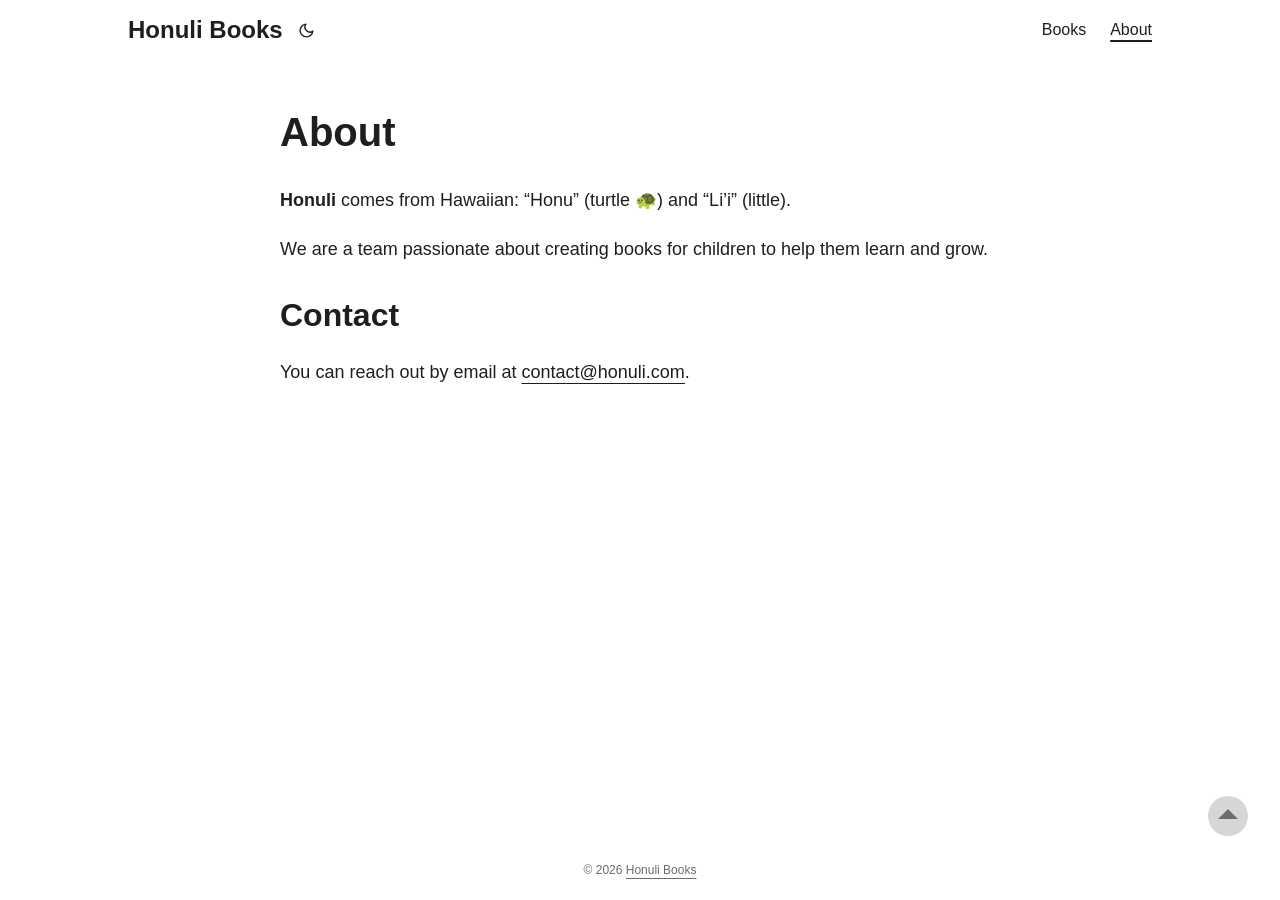
<file: about/index.html>
<!doctype html><html lang=en dir=auto data-theme=auto><head><meta charset=utf-8><meta http-equiv=X-UA-Compatible content="IE=edge"><meta name=viewport content="width=device-width,initial-scale=1,shrink-to-fit=no"><meta name=robots content="index, follow"><title>About | Honuli Books</title><meta name=keywords content><meta name=description content="Honuli Books is a team passionate about creating books that help children learn and grow. Honuli means little turtle in Hawaiian."><meta name=author content="Honuli Books"><link rel=canonical href=https://honuli.com/about/><link crossorigin=anonymous href=/assets/css/stylesheet.5b4fe69f0f1245df235192451e72b30e1bdfe142afe93c759d66660b2ce7c159.css integrity="sha256-W0/mnw8SRd8jUZJFHnKzDhvf4UKv6Tx1nWZmCyznwVk=" rel="preload stylesheet" as=style><link rel=icon href=https://honuli.com/favicon.png><link rel=icon type=image/png sizes=16x16 href=https://honuli.com/favicon.png><link rel=icon type=image/png sizes=32x32 href=https://honuli.com/favicon.png><link rel=apple-touch-icon href=https://honuli.com/favicon.png><link rel=mask-icon href=https://honuli.com/favicon.png><meta name=theme-color content="#2e2e33"><meta name=msapplication-TileColor content="#2e2e33"><link rel=alternate hreflang=en href=https://honuli.com/about/><noscript><style>#theme-toggle,.top-link{display:none}</style><style>@media(prefers-color-scheme:dark){:root{--theme:rgb(29, 30, 32);--entry:rgb(46, 46, 51);--primary:rgb(218, 218, 219);--secondary:rgb(155, 156, 157);--tertiary:rgb(65, 66, 68);--content:rgb(196, 196, 197);--code-block-bg:rgb(46, 46, 51);--code-bg:rgb(55, 56, 62);--border:rgb(51, 51, 51);color-scheme:dark}.list{background:var(--theme)}.toc{background:var(--entry)}}</style></noscript><script>localStorage.getItem("pref-theme")==="dark"?document.querySelector("html").dataset.theme="dark":localStorage.getItem("pref-theme")==="light"?document.querySelector("html").dataset.theme="light":window.matchMedia("(prefers-color-scheme: dark)").matches?document.querySelector("html").dataset.theme="dark":document.querySelector("html").dataset.theme="light"</script><script async src="https://www.googletagmanager.com/gtag/js?id=G-3EB29D9GT5"></script><script>var doNotTrack=!1,dnt=navigator.doNotTrack||window.doNotTrack||navigator.msDoNotTrack,doNotTrack=dnt=="1"||dnt=="yes";if(!doNotTrack){window.dataLayer=window.dataLayer||[];function gtag(){dataLayer.push(arguments)}gtag("js",new Date),gtag("config","G-3EB29D9GT5")}</script><meta property="og:url" content="https://honuli.com/about/"><meta property="og:site_name" content="Honuli Books"><meta property="og:title" content="About"><meta property="og:description" content="Honuli Books is a team passionate about creating books that help children learn and grow. Honuli means little turtle in Hawaiian."><meta property="og:locale" content="en_US"><meta property="og:type" content="article"><meta property="article:published_time" content="2023-11-26T14:00:00+00:00"><meta property="article:modified_time" content="2026-10-12T23:17:01+01:00"><meta property="og:image" content="https://honuli.com/logo.png"><meta name=twitter:card content="summary_large_image"><meta name=twitter:image content="https://honuli.com/logo.png"><meta name=twitter:title content="About"><meta name=twitter:description content="Honuli Books is a team passionate about creating books that help children learn and grow. Honuli means little turtle in Hawaiian."><meta name=twitter:site content="@honu_li"><script type=application/ld+json>{"@context":"https://schema.org","@graph":[{"@id":"https://honuli.com/about/","@type":"WebPage","description":"Honuli Books is a team passionate about creating books that help children learn and grow. Honuli means little turtle in Hawaiian.","inLanguage":"en","isPartOf":{"@id":"https://honuli.com/#website"},"name":"About","publisher":{"@id":"https://honuli.com/#organization"},"url":"https://honuli.com/about/"},{"@type":"BreadcrumbList","itemListElement":[{"@type":"ListItem","item":"https://honuli.com/","name":"Honuli Books","position":1},{"@type":"ListItem","item":"https://honuli.com/about/","name":"About","position":2}]}]}</script></head><body id=top><header class=header><nav class=header-nav><div class=logo><a href=https://honuli.com/ accesskey=h title="Honuli Books (Alt + H)">Honuli Books</a><div class=logo-switches><button id=theme-toggle class=theme-toggle accesskey=t title="(Alt + T)" aria-label="Toggle theme">
<svg class="moon" width="17" height="17" viewBox="0 0 24 24" fill="none" stroke="currentColor" stroke-width="2" stroke-linecap="round" stroke-linejoin="round"><path d="M21 12.79A9 9 0 1111.21 3 7 7 0 0021 12.79z"/></svg>
<svg class="sun" width="17" height="17" viewBox="0 0 24 24" fill="none" stroke="currentColor" stroke-width="2" stroke-linecap="round" stroke-linejoin="round"><circle cx="12" cy="12" r="5"/><line x1="12" y1="1" x2="12" y2="3"/><line x1="12" y1="21" x2="12" y2="23"/><line x1="4.22" y1="4.22" x2="5.64" y2="5.64"/><line x1="18.36" y1="18.36" x2="19.78" y2="19.78"/><line x1="1" y1="12" x2="3" y2="12"/><line x1="21" y1="12" x2="23" y2="12"/><line x1="4.22" y1="19.78" x2="5.64" y2="18.36"/><line x1="18.36" y1="5.64" x2="19.78" y2="4.22"/></svg></button></div></div><ul id=menu class=menu><li><a href=https://honuli.com/books/ title=Books><span>Books</span></a></li><li><a href=https://honuli.com/about/ title=About><span class=active>About</span></a></li></ul></nav></header><main class=main><article class=post-single><header class=post-header><h1 class="post-title entry-hint-parent">About</h1><div class=post-description>Honuli Books is a team passionate about creating books that help children learn and grow. Honuli means little turtle in Hawaiian.</div></header><div class="post-content md-content"><p><strong>Honuli</strong> comes from Hawaiian: &ldquo;Honu&rdquo; (turtle 🐢) and &ldquo;Li&rsquo;i&rdquo; (little).</p><p>We are a team passionate about creating books for children to help them learn and grow.</p><h2 id=contact>Contact<a hidden class=anchor aria-hidden=true href=#contact>#</a></h2><p>You can reach out by email at <a href=mailto:contact@honuli.com>contact@honuli.com</a>.</p></div><footer class=post-footer><ul class=post-tags></ul></footer></article></main><footer class=footer><span>&copy; 2026 <a href=https://honuli.com/>Honuli Books</a></span></footer><a href=#top aria-label="go to top" title="Go to Top (Alt + G)" class=top-link id=top-link accesskey=g><svg viewBox="0 0 12 6" fill="currentColor"><path d="M12 6H0l6-6z"/></svg>
</a><script>let menu=document.getElementById("menu");menu&&(menu.scrollLeft=localStorage.getItem("menu-scroll-position"),menu.onscroll=function(){localStorage.setItem("menu-scroll-position",menu.scrollLeft)}),document.querySelectorAll('a[href^="#"]').forEach(e=>{e.addEventListener("click",function(e){e.preventDefault();var t=this.getAttribute("href").substr(1);window.matchMedia("(prefers-reduced-motion: reduce)").matches?document.querySelector(`[id='${decodeURIComponent(t)}']`).scrollIntoView():document.querySelector(`[id='${decodeURIComponent(t)}']`).scrollIntoView({behavior:"smooth"}),t==="top"?history.replaceState(null,null," "):history.pushState(null,null,`#${t}`)})})</script><script>var mybutton=document.getElementById("top-link");window.onscroll=function(){document.body.scrollTop>800||document.documentElement.scrollTop>800?(mybutton.style.visibility="visible",mybutton.style.opacity="1"):(mybutton.style.visibility="hidden",mybutton.style.opacity="0")}</script><script>document.getElementById("theme-toggle").addEventListener("click",()=>{document.body.className.includes("dark")?(document.body.classList.remove("dark"),localStorage.setItem("pref-theme","light")):(document.body.classList.add("dark"),localStorage.setItem("pref-theme","dark"))})</script></body></html>
</file>
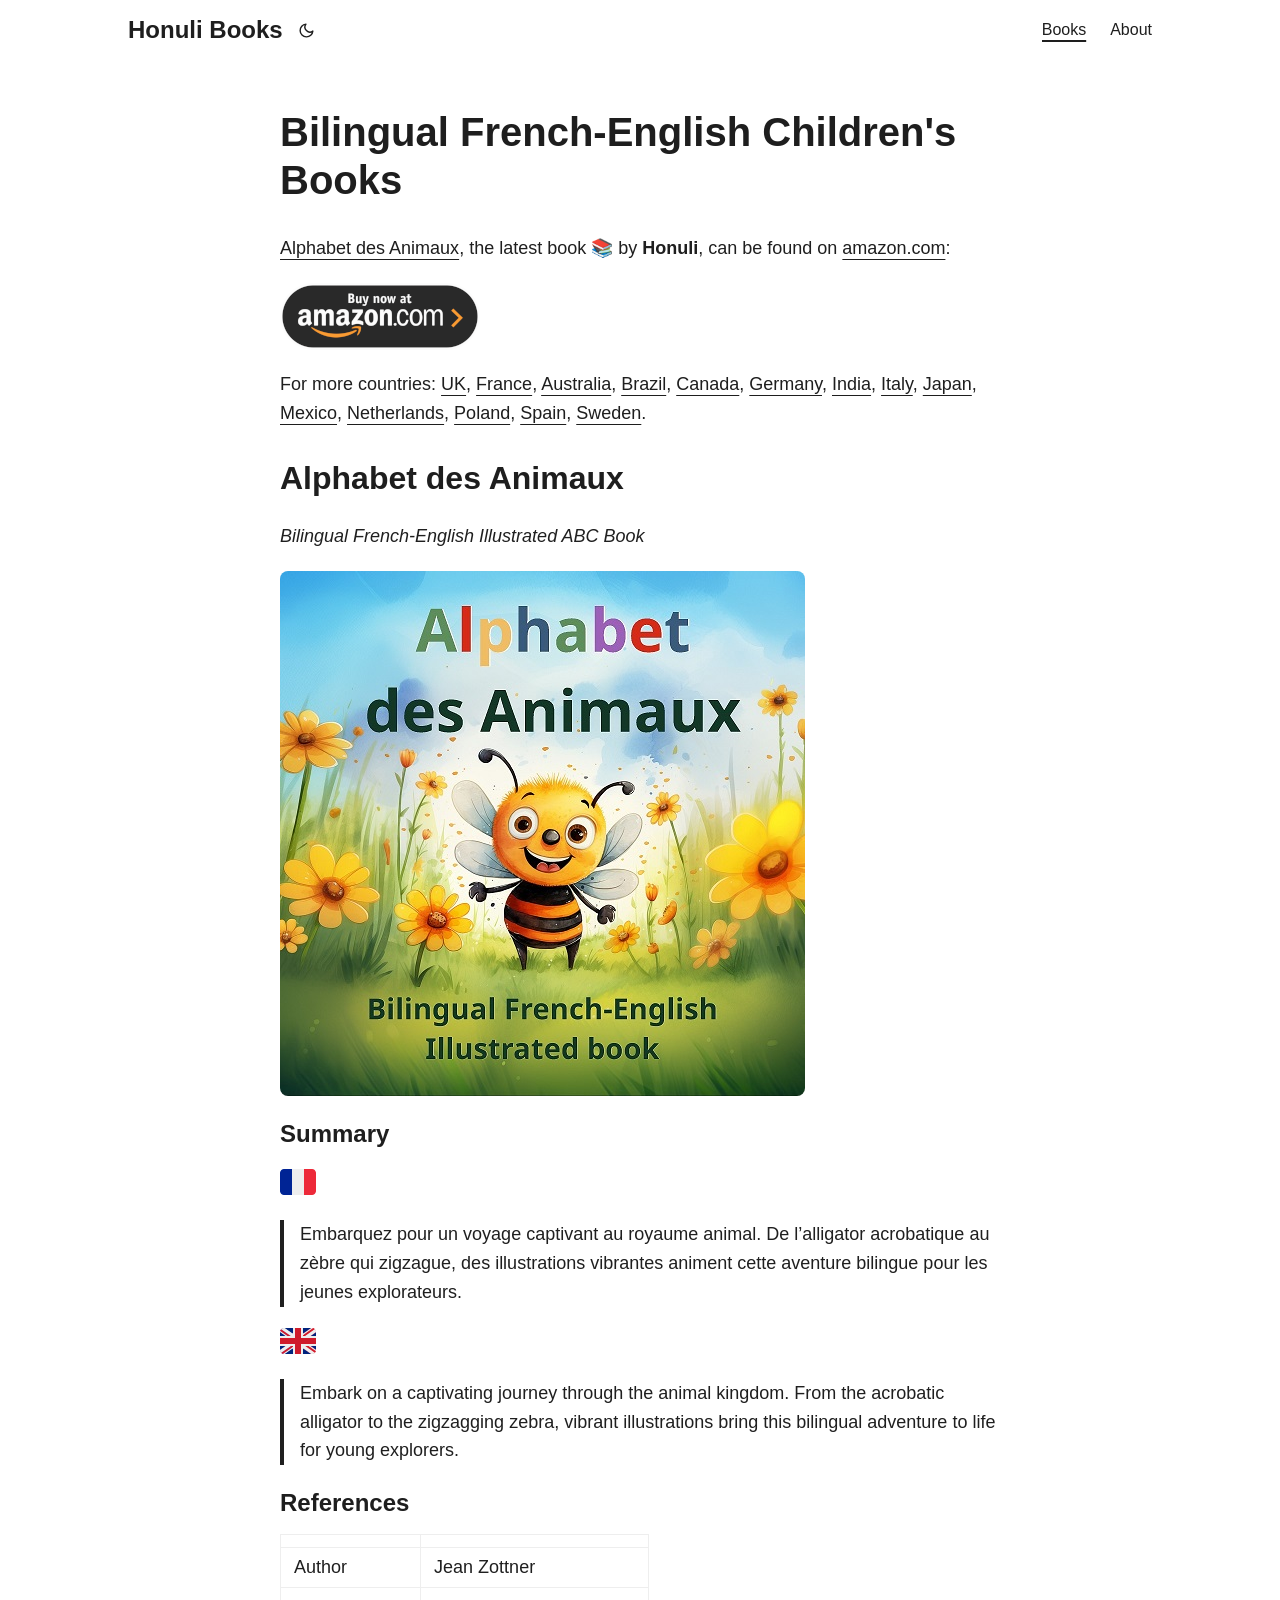
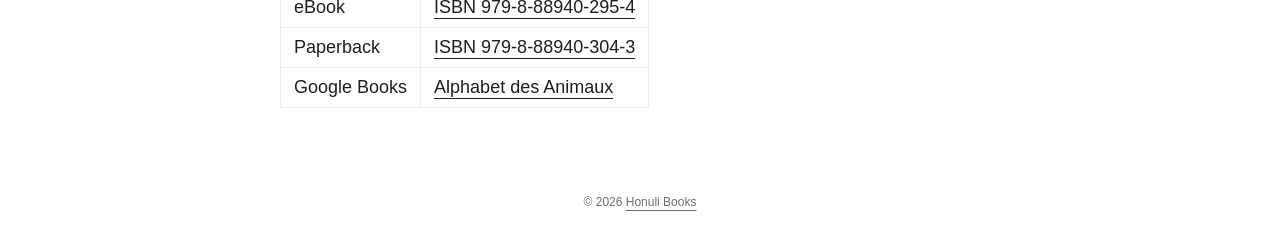
<file: books/index.html>
<!doctype html><html lang=en dir=auto data-theme=auto><head><meta charset=utf-8><meta http-equiv=X-UA-Compatible content="IE=edge"><meta name=viewport content="width=device-width,initial-scale=1,shrink-to-fit=no"><meta name=robots content="index, follow"><title>Bilingual French-English Children's Books | Honuli Books</title><meta name=keywords content><meta name=description content="Alphabet des Animaux is a bilingual French-English illustrated ABC book for children by Honuli Books, in paperback and eBook. Find it on Amazon worldwide."><meta name=author content="Honuli Books"><link rel=canonical href=https://honuli.com/books/><link crossorigin=anonymous href=/assets/css/stylesheet.5b4fe69f0f1245df235192451e72b30e1bdfe142afe93c759d66660b2ce7c159.css integrity="sha256-W0/mnw8SRd8jUZJFHnKzDhvf4UKv6Tx1nWZmCyznwVk=" rel="preload stylesheet" as=style><link rel=icon href=https://honuli.com/favicon.png><link rel=icon type=image/png sizes=16x16 href=https://honuli.com/favicon.png><link rel=icon type=image/png sizes=32x32 href=https://honuli.com/favicon.png><link rel=apple-touch-icon href=https://honuli.com/favicon.png><link rel=mask-icon href=https://honuli.com/favicon.png><meta name=theme-color content="#2e2e33"><meta name=msapplication-TileColor content="#2e2e33"><link rel=alternate hreflang=en href=https://honuli.com/books/><noscript><style>#theme-toggle,.top-link{display:none}</style><style>@media(prefers-color-scheme:dark){:root{--theme:rgb(29, 30, 32);--entry:rgb(46, 46, 51);--primary:rgb(218, 218, 219);--secondary:rgb(155, 156, 157);--tertiary:rgb(65, 66, 68);--content:rgb(196, 196, 197);--code-block-bg:rgb(46, 46, 51);--code-bg:rgb(55, 56, 62);--border:rgb(51, 51, 51);color-scheme:dark}.list{background:var(--theme)}.toc{background:var(--entry)}}</style></noscript><script>localStorage.getItem("pref-theme")==="dark"?document.querySelector("html").dataset.theme="dark":localStorage.getItem("pref-theme")==="light"?document.querySelector("html").dataset.theme="light":window.matchMedia("(prefers-color-scheme: dark)").matches?document.querySelector("html").dataset.theme="dark":document.querySelector("html").dataset.theme="light"</script><script async src="https://www.googletagmanager.com/gtag/js?id=G-3EB29D9GT5"></script><script>var doNotTrack=!1,dnt=navigator.doNotTrack||window.doNotTrack||navigator.msDoNotTrack,doNotTrack=dnt=="1"||dnt=="yes";if(!doNotTrack){window.dataLayer=window.dataLayer||[];function gtag(){dataLayer.push(arguments)}gtag("js",new Date),gtag("config","G-3EB29D9GT5")}</script><meta property="og:url" content="https://honuli.com/books/"><meta property="og:site_name" content="Honuli Books"><meta property="og:title" content="Bilingual French-English Children's Books"><meta property="og:description" content="Alphabet des Animaux is a bilingual French-English illustrated ABC book for children by Honuli Books, in paperback and eBook. Find it on Amazon worldwide."><meta property="og:locale" content="en_US"><meta property="og:type" content="article"><meta property="article:published_time" content="2023-11-26T14:00:00+00:00"><meta property="article:modified_time" content="2026-10-12T23:17:01+01:00"><meta property="og:image" content="https://honuli.com/alphabet_cover.jpg"><meta name=twitter:card content="summary_large_image"><meta name=twitter:image content="https://honuli.com/alphabet_cover.jpg"><meta name=twitter:title content="Bilingual French-English Children's Books"><meta name=twitter:description content="Alphabet des Animaux is a bilingual French-English illustrated ABC book for children by Honuli Books, in paperback and eBook. Find it on Amazon worldwide."><meta name=twitter:site content="@honu_li"><script type=application/ld+json>{"@context":"https://schema.org","@graph":[{"@id":"https://honuli.com/books/","@type":"WebPage","description":"Alphabet des Animaux is a bilingual French-English illustrated ABC book for children by Honuli Books, in paperback and eBook. Find it on Amazon worldwide.","inLanguage":"en","isPartOf":{"@id":"https://honuli.com/#website"},"name":"Bilingual French-English Children's Books","publisher":{"@id":"https://honuli.com/#organization"},"url":"https://honuli.com/books/"},{"@type":"BreadcrumbList","itemListElement":[{"@type":"ListItem","item":"https://honuli.com/","name":"Honuli Books","position":1},{"@type":"ListItem","item":"https://honuli.com/books/","name":"Bilingual French-English Children's Books","position":2}]},{"@id":"https://honuli.com/books/#alphabet-des-animaux","@type":"Book","author":{"@type":"Person","name":"Jean Zottner"},"description":"Embark on a captivating journey through the animal kingdom. From the acrobatic alligator to the zigzagging zebra, vibrant illustrations bring this bilingual adventure to life for young explorers.","genre":"Children's alphabet book","image":"https://honuli.com/alphabet_cover.jpg","inLanguage":["fr","en"],"name":"Alphabet des Animaux","publisher":{"@id":"https://honuli.com/#organization"},"sameAs":["https://www.amazon.com/dp/B0CVBTK6Z8","https://books.google.co.uk/books/about?id=B93mEAAAQBAJ"],"url":"https://honuli.com/books/#alphabet-des-animaux","workExample":[{"@type":"Book","bookFormat":"https://schema.org/EBook","isbn":"9798889402954"},{"@type":"Book","bookFormat":"https://schema.org/Paperback","isbn":"9798889403043"}]}]}</script></head><body id=top><header class=header><nav class=header-nav><div class=logo><a href=https://honuli.com/ accesskey=h title="Honuli Books (Alt + H)">Honuli Books</a><div class=logo-switches><button id=theme-toggle class=theme-toggle accesskey=t title="(Alt + T)" aria-label="Toggle theme">
<svg class="moon" width="17" height="17" viewBox="0 0 24 24" fill="none" stroke="currentColor" stroke-width="2" stroke-linecap="round" stroke-linejoin="round"><path d="M21 12.79A9 9 0 1111.21 3 7 7 0 0021 12.79z"/></svg>
<svg class="sun" width="17" height="17" viewBox="0 0 24 24" fill="none" stroke="currentColor" stroke-width="2" stroke-linecap="round" stroke-linejoin="round"><circle cx="12" cy="12" r="5"/><line x1="12" y1="1" x2="12" y2="3"/><line x1="12" y1="21" x2="12" y2="23"/><line x1="4.22" y1="4.22" x2="5.64" y2="5.64"/><line x1="18.36" y1="18.36" x2="19.78" y2="19.78"/><line x1="1" y1="12" x2="3" y2="12"/><line x1="21" y1="12" x2="23" y2="12"/><line x1="4.22" y1="19.78" x2="5.64" y2="18.36"/><line x1="18.36" y1="5.64" x2="19.78" y2="4.22"/></svg></button></div></div><ul id=menu class=menu><li><a href=https://honuli.com/books/ title=Books><span class=active>Books</span></a></li><li><a href=https://honuli.com/about/ title=About><span>About</span></a></li></ul></nav></header><main class=main><article class=post-single><header class=post-header><h1 class="post-title entry-hint-parent">Bilingual French-English Children's Books</h1><div class=post-description>Alphabet des Animaux is a bilingual French-English illustrated ABC book for children by Honuli Books, in paperback and eBook. Find it on Amazon worldwide.</div></header><div class="post-content md-content"><p><a href=#alphabet-des-animaux>Alphabet des Animaux</a>, the latest book 📚 by <strong>Honuli</strong>, can be found on <a href=https://www.amazon.com/dp/B0CVBTK6Z8 target=_blank rel=noopener>amazon.com</a>:</p><p><a href=https://www.amazon.com/dp/B0CVBTK6Z8 target=_blank rel=noopener><img alt="Buy Alphabet des Animaux on Amazon" height=67 loading=lazy src=/buy-on-amazon.png title="Buy on Amazon US" width=200></a></p><p>For more countries: <a href=https://www.amazon.co.uk/dp/B0CVBTK6Z8 target=_blank rel=noopener>UK</a>, <a href=https://www.amazon.fr/dp/B0CVBTK6Z8 target=_blank rel=noopener>France</a>, <a href=https://www.amazon.com.au/dp/B0CVBTK6Z8 target=_blank rel=noopener>Australia</a>, <a href=https://www.amazon.com.br/dp/B0CPL2JVFQ target=_blank rel=noopener>Brazil</a>, <a href=https://www.amazon.ca/dp/B0CVBTK6Z8 target=_blank rel=noopener>Canada</a>, <a href=https://www.amazon.de/dp/B0CVBTK6Z8 target=_blank rel=noopener>Germany</a>, <a href=https://www.amazon.in/dp/B0CPL2JVFQ target=_blank rel=noopener>India</a>, <a href=https://www.amazon.it/dp/B0CVBTK6Z8 target=_blank rel=noopener>Italy</a>, <a href=https://www.amazon.co.jp/dp/B0CVBTK6Z8 target=_blank rel=noopener>Japan</a>, <a href=https://www.amazon.com.mx/dp/B0CVBTK6Z8 target=_blank rel=noopener>Mexico</a>, <a href=https://www.amazon.nl/dp/B0CVBTK6Z8 target=_blank rel=noopener>Netherlands</a>, <a href=https://www.amazon.pl/dp/B0CVBTK6Z8 target=_blank rel=noopener>Poland</a>, <a href=https://www.amazon.es/dp/B0CVBTK6Z8 target=_blank rel=noopener>Spain</a>, <a href=https://www.amazon.se/dp/B0CVBTK6Z8 target=_blank rel=noopener>Sweden</a>.</p><h2 id=alphabet-des-animaux>Alphabet des Animaux<a hidden class=anchor aria-hidden=true href=#alphabet-des-animaux>#</a></h2><p><em>Bilingual French-English Illustrated ABC Book</em></p><p><img alt="Cover of Alphabet des Animaux, a bilingual French-English illustrated ABC book" height=525 loading=lazy src=/alphabet_cover.jpg title="Alphabet des Animaux" width=525></p><h3 id=summary>Summary<a hidden class=anchor aria-hidden=true href=#summary>#</a></h3><p><img alt="French flag" height=36 loading=lazy src=/French_flag.png title=French width=36></p><blockquote lang=fr><p>Embarquez pour un voyage captivant au royaume animal. De l&rsquo;alligator acrobatique au zèbre qui zigzague, des
illustrations vibrantes animent cette aventure bilingue pour les jeunes explorateurs.</p></blockquote><p><img alt="English flag" height=36 loading=lazy src=/English_flag.png title=English width=36></p><blockquote><p>Embark on a captivating journey through the animal kingdom. From the acrobatic alligator to the zigzagging zebra,
vibrant illustrations bring this bilingual adventure to life for young explorers.</p></blockquote><h3 id=references>References<a hidden class=anchor aria-hidden=true href=#references>#</a></h3><table><thead><tr><th></th><th></th></tr></thead><tbody><tr><td>Author</td><td>Jean Zottner</td></tr><tr><td>eBook</td><td><a href=https://www.bookwire.com/book/9798889402954--102982918 target=_blank rel=noopener>ISBN 979-8-88940-295-4</a></td></tr><tr><td>Paperback</td><td><a href=https://www.bookwire.com/book/USA/Alphabet-des-Animaux-9798889403043-Zottner-Jean-103132627 target=_blank rel=noopener>ISBN 979-8-88940-304-3</a></td></tr><tr><td>Google Books</td><td><a href="https://books.google.co.uk/books/about?id=B93mEAAAQBAJ" target=_blank rel=noopener>Alphabet des Animaux</a></td></tr></tbody></table></div><footer class=post-footer><ul class=post-tags></ul></footer></article></main><footer class=footer><span>&copy; 2026 <a href=https://honuli.com/>Honuli Books</a></span></footer><a href=#top aria-label="go to top" title="Go to Top (Alt + G)" class=top-link id=top-link accesskey=g><svg viewBox="0 0 12 6" fill="currentColor"><path d="M12 6H0l6-6z"/></svg>
</a><script>let menu=document.getElementById("menu");menu&&(menu.scrollLeft=localStorage.getItem("menu-scroll-position"),menu.onscroll=function(){localStorage.setItem("menu-scroll-position",menu.scrollLeft)}),document.querySelectorAll('a[href^="#"]').forEach(e=>{e.addEventListener("click",function(e){e.preventDefault();var t=this.getAttribute("href").substr(1);window.matchMedia("(prefers-reduced-motion: reduce)").matches?document.querySelector(`[id='${decodeURIComponent(t)}']`).scrollIntoView():document.querySelector(`[id='${decodeURIComponent(t)}']`).scrollIntoView({behavior:"smooth"}),t==="top"?history.replaceState(null,null," "):history.pushState(null,null,`#${t}`)})})</script><script>var mybutton=document.getElementById("top-link");window.onscroll=function(){document.body.scrollTop>800||document.documentElement.scrollTop>800?(mybutton.style.visibility="visible",mybutton.style.opacity="1"):(mybutton.style.visibility="hidden",mybutton.style.opacity="0")}</script><script>document.getElementById("theme-toggle").addEventListener("click",()=>{document.body.className.includes("dark")?(document.body.classList.remove("dark"),localStorage.setItem("pref-theme","light")):(document.body.classList.add("dark"),localStorage.setItem("pref-theme","dark"))})</script></body></html>
</file>
